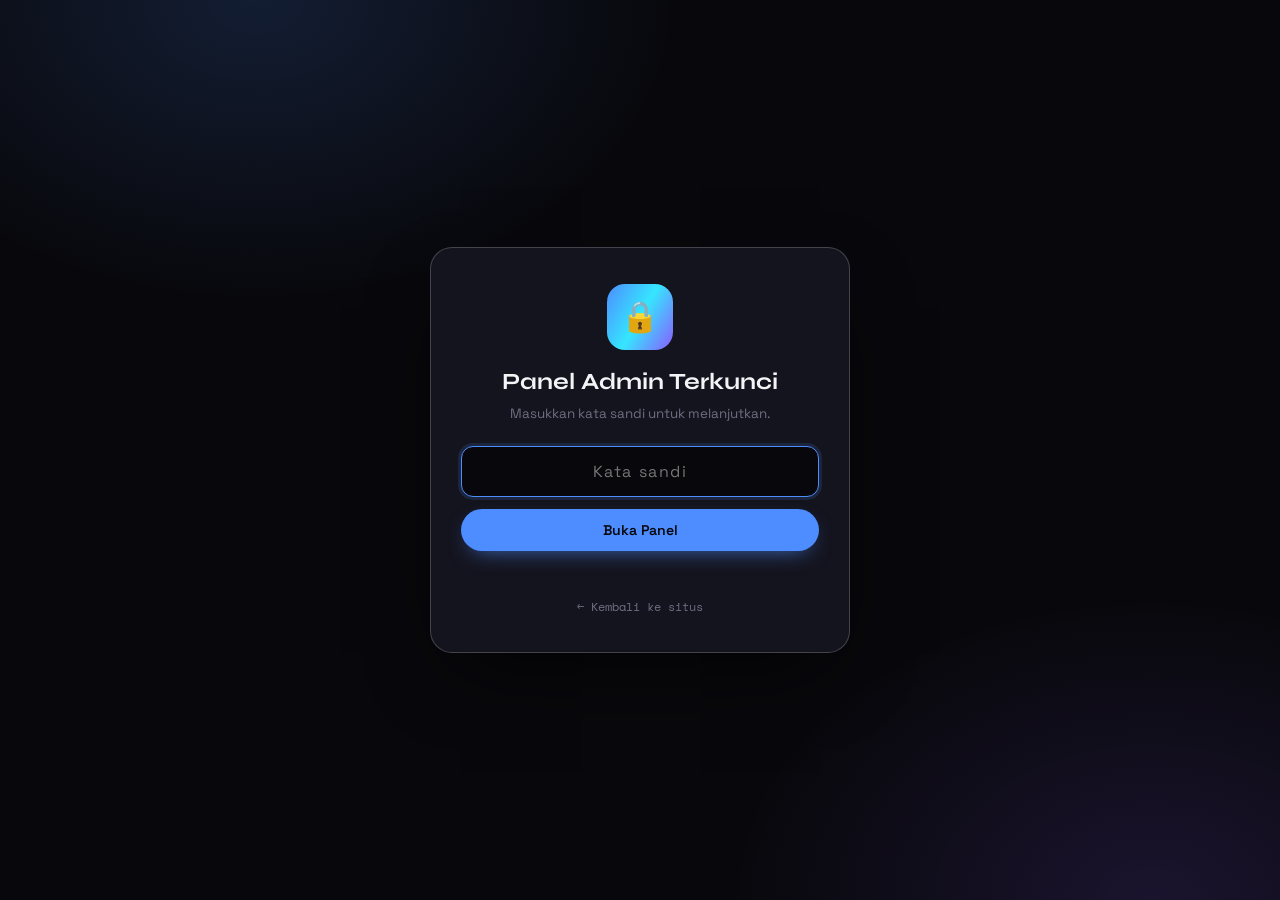
<file: admin.html>
<!DOCTYPE html>
<html lang="id">
<head>
  <meta charset="UTF-8" />
  <meta name="viewport" content="width=device-width, initial-scale=1.0" />
  <meta name="robots" content="noindex, nofollow" />
  <meta http-equiv="Cache-Control" content="no-cache, no-store, must-revalidate" />
  <meta http-equiv="Pragma" content="no-cache" />
  <meta http-equiv="Expires" content="0" />
  <title>Panel Admin — rafihaidar.my.id</title>
  <link rel="icon" href="data:image/svg+xml,%3Csvg xmlns='http://www.w3.org/2000/svg' viewBox='0 0 100 100'%3E%3Crect width='100' height='100' rx='24' fill='%230a0a0f'/%3E%3Ctext x='50' y='72' font-size='60' font-family='Arial,sans-serif' font-weight='bold' text-anchor='middle' fill='%234d8dff'%3E%E2%9A%99%3C/text%3E%3C/svg%3E" />
  <link rel="preconnect" href="https://fonts.googleapis.com" />
  <link rel="preconnect" href="https://fonts.gstatic.com" crossorigin />
  <link href="https://fonts.googleapis.com/css2?family=Syne:wght@700;800&family=Space+Grotesk:wght@400;500;600;700&family=Space+Mono:wght@400;700&display=swap" rel="stylesheet" />
  <link rel="stylesheet" href="assets/css/admin.css?v=3" />
</head>
<body>
  <!-- Lock screen (default terkunci; JS membuka bila sandi benar) -->
  <div class="lock" id="lockScreen">
    <div class="lock__box">
      <div class="lock__icon">🔒</div>
      <h1>Panel Admin Terkunci</h1>
      <p class="hint">Masukkan kata sandi untuk melanjutkan.</p>
      <form id="lockForm" autocomplete="off">
        <input type="password" id="lockPass" placeholder="Kata sandi" autocomplete="current-password" autofocus />
        <button class="btn btn--primary" type="submit">Buka Panel</button>
      </form>
      <p class="lock__msg" id="lockMsg"></p>
      <a class="lock__back" href="index.html">← Kembali ke situs</a>
    </div>
  </div>

  <header class="topbar">
    <div class="topbar__brand">
      <span class="topbar__logo">⚙</span>
      <div>
        <strong>Panel Admin</strong>
        <span>rafihaidar.my.id</span>
      </div>
    </div>

    <div class="topbar__actions">
      <span class="pill" id="connState">Memuat…</span>
      <button class="btn btn--ghost" id="btnPreview" type="button">Lihat Situs ↗</button>
      <button class="btn btn--ghost" id="btnReload" type="button">Muat Ulang</button>
      <button class="btn btn--primary" id="btnSave" type="button">💾 Simpan</button>
      <button class="btn btn--ghost" id="btnLock" type="button">🔒 Kunci</button>
    </div>
  </header>

  <main class="admin">
    <aside class="admin__side">
      <div class="login" id="loginBox">
        <label for="tokenInput">GitHub Token (PAT)</label>
        <input type="password" id="tokenInput" placeholder="ghp_… atau github_pat_…" autocomplete="off" />
        <div class="login__row">
          <button class="btn btn--primary btn--sm" id="btnLogin" type="button">Masuk</button>
          <button class="btn btn--ghost btn--sm" id="btnLogout" type="button">Keluar</button>
        </div>
        <p class="hint">
          Token disimpan <b>hanya di browser ini</b> (localStorage) dan dipakai untuk
          menyimpan perubahan ke repo <code>muhrafihdr/cvmuhrafihdr</code>.
          Buat token dengan scope <code>repo</code>.
        </p>
      </div>

      <nav class="admin__nav" id="sectionNav" aria-label="Bagian konten"></nav>

      <div class="admin__foot">
        <a href="index.html">← Kembali ke situs</a>
      </div>
    </aside>

    <section class="admin__main">
      <div class="admin__head">
        <h1 id="sectionTitle">Konten</h1>
        <p id="sectionHint" class="hint">Pilih bagian di kiri untuk mulai mengedit.</p>
      </div>
      <form id="editorForm" class="editor" autocomplete="off"></form>
    </section>
  </main>

  <div class="toast" id="toast" role="status" aria-live="polite" hidden></div>

  <script src="assets/js/admin.js?v=3"></script>
</body>
</html>
</file>
<file: assets/css/admin.css>
/* =========================================================
   Admin Panel — rafihaidar.my.id
   ========================================================= */
:root {
  --bg: #08080c;
  --bg-2: #0e0e15;
  --bg-3: #14141e;
  --surface: rgba(255, 255, 255, 0.04);
  --line: rgba(255, 255, 255, 0.1);
  --line-strong: rgba(255, 255, 255, 0.2);
  --txt: #f4f4f7;
  --txt-dim: #a2a2b4;
  --txt-mute: #6e6e82;
  --blue: #4d8dff;
  --violet: #8b5cff;
  --pink: #ff45c8;
  --grad: linear-gradient(120deg, #4d8dff, #35e6ff 50%, #8b5cff);
  --radius: 16px;
  --ease: cubic-bezier(0.22, 1, 0.36, 1);
  --font-body: "Space Grotesk", system-ui, sans-serif;
  --font-display: "Syne", sans-serif;
  --font-mono: "Space Mono", monospace;
}

* { box-sizing: border-box; margin: 0; padding: 0; }
body {
  font-family: var(--font-body);
  background: var(--bg);
  color: var(--txt);
  min-height: 100vh;
  -webkit-font-smoothing: antialiased;
}
body::before {
  content: "";
  position: fixed;
  inset: 0;
  z-index: -1;
  background: radial-gradient(700px 500px at 10% -5%, rgba(77, 141, 255, 0.14), transparent 60%),
    radial-gradient(700px 500px at 100% 0%, rgba(139, 92, 255, 0.12), transparent 60%);
}
a { color: var(--blue); text-decoration: none; }
code { font-family: var(--font-mono); font-size: 0.82em; color: var(--blue); }

/* ---- Lock screen ---- */
.lock {
  position: fixed;
  inset: 0;
  z-index: 100;
  display: grid;
  place-items: center;
  padding: 22px;
  background: radial-gradient(700px 500px at 20% 0%, rgba(77, 141, 255, 0.16), transparent 60%),
    radial-gradient(700px 500px at 90% 100%, rgba(139, 92, 255, 0.14), transparent 60%), var(--bg);
}
.lock[hidden] { display: none; }
.lock__box {
  width: min(420px, 100%);
  text-align: center;
  padding: 36px 30px;
  border: 1px solid var(--line-strong);
  border-radius: 22px;
  background: var(--bg-3);
  box-shadow: 0 30px 80px -30px rgba(0, 0, 0, 0.9);
}
.lock__icon {
  width: 66px; height: 66px;
  margin: 0 auto 18px;
  display: grid; place-items: center;
  font-size: 1.9rem;
  border-radius: 18px;
  background: var(--grad);
  color: #08080c;
}
.lock__box h1 { font-family: var(--font-display); font-size: 1.45rem; margin-bottom: 6px; }
.lock__box .hint { margin-bottom: 22px; }
.lock__box form { display: flex; flex-direction: column; gap: 12px; }
.lock__box input {
  width: 100%;
  font: inherit;
  font-size: 1rem;
  text-align: center;
  padding: 14px 16px;
  border-radius: 12px;
  border: 1px solid var(--line-strong);
  background: var(--bg);
  color: var(--txt);
  letter-spacing: 0.1em;
}
.lock__box input:focus { outline: none; border-color: var(--blue); box-shadow: 0 0 0 3px rgba(77, 141, 255, 0.14); }
.lock__box .btn { justify-content: center; width: 100%; }
.lock__msg { min-height: 1.2em; margin-top: 12px; font-size: 0.85rem; color: #ff6b8a; }
.lock__back { display: inline-block; margin-top: 18px; font-family: var(--font-mono); font-size: 0.78rem; color: var(--txt-mute); }
.lock__back:hover { color: var(--blue); }
.lock.is-shake .lock__box { animation: shake 0.4s; }
@keyframes shake {
  0%, 100% { transform: translateX(0); }
  20% { transform: translateX(-9px); }
  40% { transform: translateX(8px); }
  60% { transform: translateX(-6px); }
  80% { transform: translateX(4px); }
}

/* ---- Topbar ---- */
.topbar {
  position: sticky;
  top: 0;
  z-index: 20;
  display: flex;
  align-items: center;
  justify-content: space-between;
  gap: 16px;
  padding: 14px clamp(14px, 3vw, 28px);
  background: rgba(8, 8, 12, 0.85);
  backdrop-filter: blur(14px);
  border-bottom: 1px solid var(--line);
}
.topbar__brand { display: flex; align-items: center; gap: 12px; }
.topbar__logo {
  width: 42px; height: 42px;
  display: grid; place-items: center;
  border-radius: 12px;
  background: var(--grad);
  color: #08080c;
  font-size: 1.2rem;
}
.topbar__brand div { display: flex; flex-direction: column; line-height: 1.25; }
.topbar__brand strong { font-family: var(--font-display); font-size: 1.05rem; }
.topbar__brand span { font-family: var(--font-mono); font-size: 0.72rem; color: var(--txt-mute); }
.topbar__actions { display: flex; flex-wrap: wrap; align-items: center; gap: 8px; }

.pill {
  font-family: var(--font-mono);
  font-size: 0.72rem;
  padding: 7px 13px;
  border-radius: 99px;
  border: 1px solid var(--line);
  background: var(--surface);
  color: var(--txt-dim);
  white-space: nowrap;
}
.pill.is-ok { color: #7effc0; border-color: rgba(126, 255, 192, 0.3); }
.pill.is-warn { color: #ffd166; border-color: rgba(255, 209, 102, 0.3); }
.pill.is-err { color: #ff6b8a; border-color: rgba(255, 107, 138, 0.35); }

/* ---- Buttons ---- */
.btn {
  display: inline-flex;
  align-items: center;
  gap: 8px;
  font: inherit;
  font-weight: 600;
  font-size: 0.88rem;
  padding: 11px 18px;
  border-radius: 99px;
  border: 1px solid transparent;
  cursor: pointer;
  transition: transform 0.25s var(--ease), background 0.25s, border-color 0.25s, box-shadow 0.25s, color 0.25s;
}
.btn:hover { transform: translateY(-2px); }
.btn--sm { padding: 8px 14px; font-size: 0.82rem; }
.btn--primary { background: var(--blue); color: #08080c; box-shadow: 0 8px 22px -10px rgba(77, 141, 255, 0.8); }
.btn--primary:hover { box-shadow: 0 12px 28px -10px rgba(77, 141, 255, 0.95); }
.btn--ghost { border-color: var(--line-strong); background: var(--surface); color: var(--txt); }
.btn--ghost:hover { border-color: var(--blue); color: var(--blue); }
.btn--danger { border-color: rgba(255, 107, 138, 0.4); color: #ff9db2; background: rgba(255, 107, 138, 0.08); }
.btn--danger:hover { background: rgba(255, 107, 138, 0.18); }
.btn--add { width: 100%; justify-content: center; border: 1px dashed var(--line-strong); background: transparent; color: var(--txt-dim); }
.btn--add:hover { border-color: var(--blue); color: var(--blue); }
.btn:disabled { opacity: 0.5; cursor: not-allowed; transform: none; }

/* ---- Layout ---- */
.admin {
  display: grid;
  grid-template-columns: 300px 1fr;
  gap: 0;
  min-height: calc(100vh - 71px);
}
.admin__side {
  border-right: 1px solid var(--line);
  padding: 20px clamp(14px, 2vw, 22px);
  position: sticky;
  top: 71px;
  height: calc(100vh - 71px);
  overflow-y: auto;
  display: flex;
  flex-direction: column;
  gap: 18px;
}
.admin__nav { display: flex; flex-direction: column; gap: 4px; }
.admin__nav button {
  font: inherit;
  text-align: left;
  padding: 11px 14px;
  border-radius: 12px;
  border: 1px solid transparent;
  background: transparent;
  color: var(--txt-dim);
  cursor: pointer;
  display: flex;
  align-items: center;
  gap: 10px;
  transition: all 0.22s var(--ease);
}
.admin__nav button:hover { background: var(--surface); color: var(--txt); }
.admin__nav button.is-active {
  background: rgba(77, 141, 255, 0.12);
  border-color: rgba(77, 141, 255, 0.35);
  color: var(--blue);
  font-weight: 600;
}
.admin__nav .ico { font-size: 1.05rem; }
.admin__foot { margin-top: auto; padding-top: 16px; border-top: 1px dashed var(--line); }
.admin__foot a { font-family: var(--font-mono); font-size: 0.8rem; }

.admin__main { padding: clamp(20px, 3vw, 40px); max-width: 1000px; }
.admin__head { margin-bottom: 26px; }
.admin__head h1 { font-family: var(--font-display); font-size: clamp(1.5rem, 3vw, 2.1rem); letter-spacing: -0.02em; }
.hint { color: var(--txt-mute); font-size: 0.84rem; line-height: 1.6; margin-top: 8px; }

/* ---- Login ---- */
.login {
  border: 1px solid var(--line);
  border-radius: var(--radius);
  padding: 16px;
  background: var(--bg-3);
}
.login label { font-family: var(--font-mono); font-size: 0.72rem; text-transform: uppercase; letter-spacing: 0.08em; color: var(--txt-mute); display: block; margin-bottom: 8px; }
.login input {
  width: 100%;
  font: inherit;
  font-size: 0.86rem;
  padding: 11px 13px;
  border-radius: 10px;
  border: 1px solid var(--line-strong);
  background: var(--bg);
  color: var(--txt);
  margin-bottom: 10px;
}
.login input:focus { outline: none; border-color: var(--blue); }
.login__row { display: flex; gap: 8px; }
.login__row .btn { flex: 1; justify-content: center; }
.login.is-authed .login__row #btnLogin,
.login.is-authed #tokenInput,
.login.is-authed label { display: none; }
.login.is-authed .hint { display: none; }

/* ---- Editor ---- */
.editor { display: flex; flex-direction: column; gap: 18px; }
.field {
  display: flex;
  flex-direction: column;
  gap: 7px;
  padding: 16px;
  border: 1px solid var(--line);
  border-radius: 14px;
  background: var(--bg-2);
}
.field > label {
  font-family: var(--font-mono);
  font-size: 0.72rem;
  text-transform: uppercase;
  letter-spacing: 0.07em;
  color: var(--txt-mute);
  display: flex;
  align-items: center;
  gap: 8px;
}
.field > label .tag {
  font-size: 0.62rem;
  padding: 2px 7px;
  border-radius: 99px;
  background: rgba(77, 141, 255, 0.14);
  color: var(--blue);
  border: 1px solid rgba(77, 141, 255, 0.3);
  text-transform: none;
  letter-spacing: 0;
}
.field input[type="text"],
.field input[type="number"],
.field textarea {
  width: 100%;
  font: inherit;
  font-size: 0.92rem;
  padding: 11px 13px;
  border-radius: 10px;
  border: 1px solid var(--line-strong);
  background: var(--bg);
  color: var(--txt);
  resize: vertical;
}
.field input:focus, .field textarea:focus { outline: none; border-color: var(--blue); box-shadow: 0 0 0 3px rgba(77, 141, 255, 0.12); }
.field textarea { min-height: 88px; line-height: 1.6; font-family: var(--font-body); }
.upload { display: flex; gap: 8px; align-items: center; margin-top: 4px; }
.upload .btn--sm { padding: 7px 13px; font-size: 0.78rem; }

.switch { display: flex; align-items: center; gap: 10px; font-size: 0.9rem; color: var(--txt-dim); }
.switch input { width: 18px; height: 18px; accent-color: var(--blue); }

.group {
  border: 1px solid var(--line);
  border-radius: 16px;
  padding: 18px;
  background: var(--bg-3);
  display: flex;
  flex-direction: column;
  gap: 14px;
}
.group__title {
  font-family: var(--font-display);
  font-weight: 700;
  font-size: 1rem;
  display: flex;
  align-items: center;
  justify-content: space-between;
  gap: 10px;
}
.group__title .count { font-family: var(--font-mono); font-size: 0.72rem; color: var(--txt-mute); font-weight: 400; }

.item {
  border: 1px solid var(--line);
  border-radius: 14px;
  padding: 16px;
  background: var(--bg-2);
  display: flex;
  flex-direction: column;
  gap: 12px;
}
.item__head {
  display: flex;
  align-items: center;
  justify-content: space-between;
  gap: 10px;
}
.item__num {
  font-family: var(--font-mono);
  font-size: 0.72rem;
  color: var(--txt-mute);
  text-transform: uppercase;
  letter-spacing: 0.06em;
}
.item__tools { display: flex; gap: 6px; }
.icon-btn {
  width: 32px; height: 32px;
  display: grid; place-items: center;
  border-radius: 9px;
  border: 1px solid var(--line);
  background: var(--surface);
  color: var(--txt-dim);
  cursor: pointer;
  font-size: 0.9rem;
  transition: all 0.2s var(--ease);
}
.icon-btn:hover { border-color: var(--line-strong); color: var(--txt); }
.icon-btn--danger:hover { border-color: rgba(255, 107, 138, 0.5); color: #ff9db2; }

.empty { color: var(--txt-mute); font-size: 0.85rem; font-style: italic; padding: 6px 0; }

/* ---- Toast ---- */
.toast {
  position: fixed;
  left: 50%;
  bottom: 26px;
  transform: translateX(-50%) translateY(20px);
  background: var(--bg-3);
  border: 1px solid var(--line-strong);
  border-radius: 14px;
  padding: 14px 22px;
  font-size: 0.9rem;
  box-shadow: 0 24px 60px -20px rgba(0, 0, 0, 0.9);
  opacity: 0;
  transition: opacity 0.3s, transform 0.3s var(--ease);
  z-index: 60;
  max-width: min(90vw, 520px);
  text-align: center;
}
.toast.is-show { opacity: 1; transform: translateX(-50%) translateY(0); }
.toast.is-ok { border-color: rgba(126, 255, 192, 0.4); }
.toast.is-err { border-color: rgba(255, 107, 138, 0.5); }

/* ---- Responsive ---- */
@media (max-width: 860px) {
  .admin { grid-template-columns: 1fr; }
  .admin__side {
    position: static;
    height: auto;
    border-right: 0;
    border-bottom: 1px solid var(--line);
  }
  .admin__nav { flex-direction: row; flex-wrap: wrap; }
  .admin__nav button { padding: 8px 12px; font-size: 0.84rem; }
  .admin__nav .ico { display: none; }
  .admin__main { max-width: 100%; }
  .topbar { flex-direction: column; align-items: stretch; }
  .topbar__actions { justify-content: flex-start; }
}
</file>
